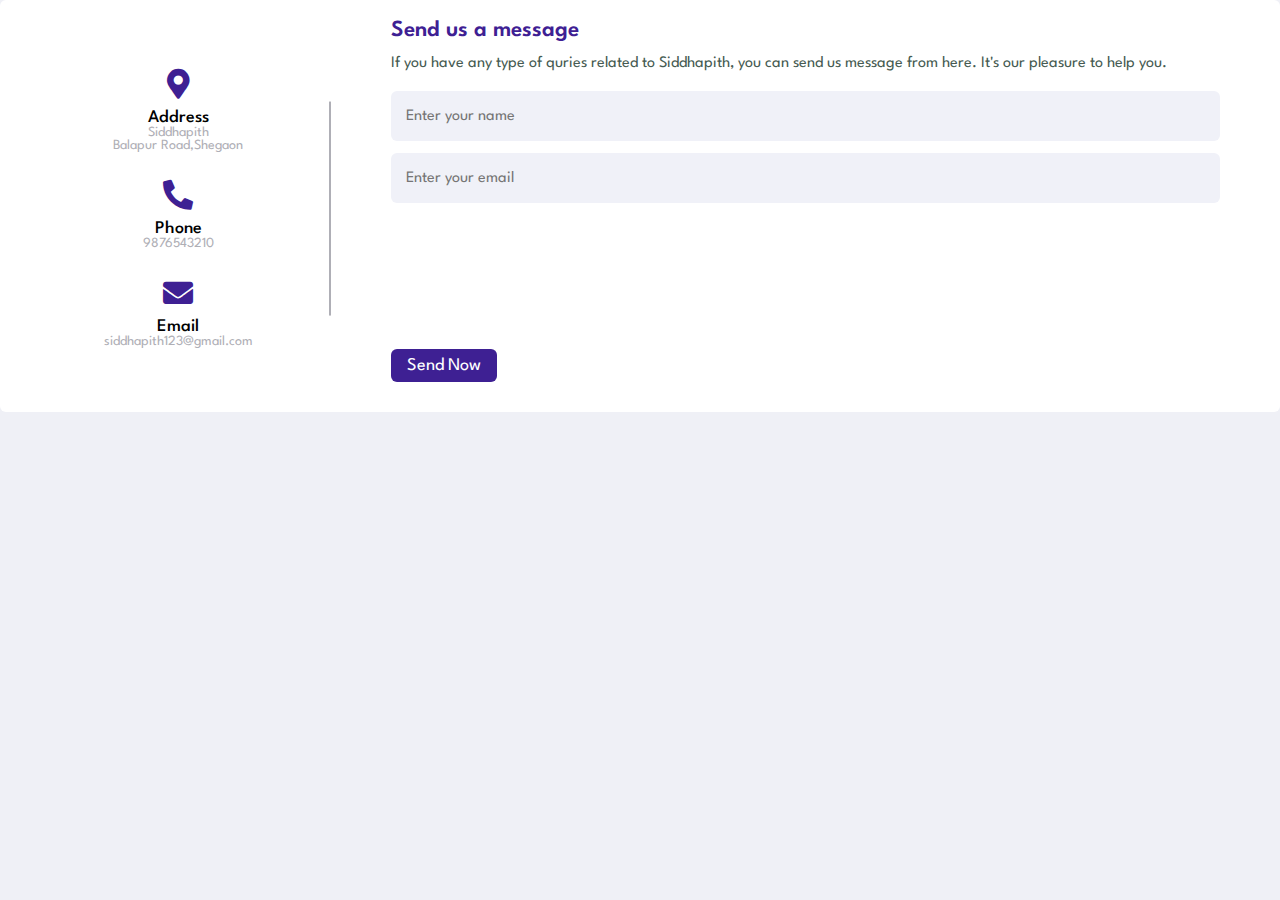
<file: projectcode/contact.html>
<!DOCTYPE html>
<html lang="en" dir="ltr">
  <head>
    <meta charset="UTF-8">
    <link rel="stylesheet" href="style.css">
    <!-- Fontawesome CDN Link -->
    <link rel="stylesheet" href="https://cdnjs.cloudflare.com/ajax/libs/font-awesome/5.15.2/css/all.min.css"/>
     <meta name="viewport" content="width=device-width, initial-scale=1.0">
   </head>
<body>
  <div class="container">
    <div class="content">
      <div class="left-side">
        <div class="address details">
          <i class="fas fa-map-marker-alt"></i>
          <div class="topic">Address</div>
          <div class="text-one">Siddhapith</div>
          <div class="text-two">Balapur Road,Shegaon</div>
        </div>
        <div class="phone details">
          <i class="fas fa-phone-alt"></i>
          <div class="topic">Phone</div>
          <div class="text-one">9876543210</div>
        </div>
        <div class="email details">
          <i class="fas fa-envelope"></i>
          <div class="topic">Email</div>
          <div class="text-one">siddhapith123@gmail.com</div>
          </div>
      </div>
      <div class="right-side">
        <div class="topic-text">Send us a message</div>
        <p>If you have any type of quries related to Siddhapith, you can send us message from here. It's our pleasure to help you.</p>
      <form action="#">
        <div class="input-box">
          <input type="text" placeholder="Enter your name">
        </div>
        <div class="input-box">
          <input type="text" placeholder="Enter your email">
        </div>
        <div class="input-box message-box">
          
        </div>
        <div class="button">
          <input type="button" value="Send Now" >
        </div>
      </form>
    </div>
    </div>
  </div>
</body>
</html>
</file>
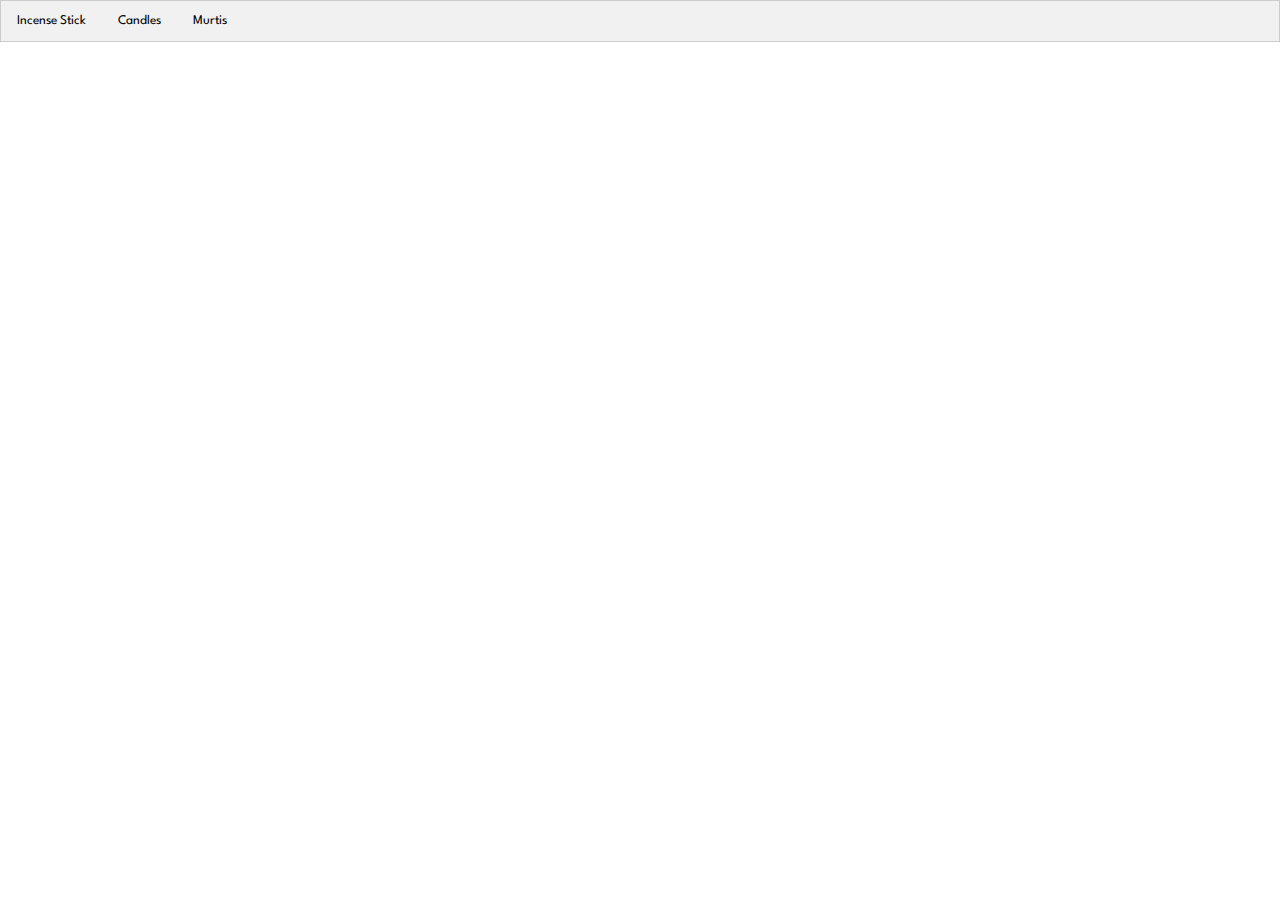
<file: projectcode/shop.html>
<!DOCTYPE html>
<html>
    <head>
        <title>Shopping</title>
        <meta charset="utf-8">
        <meta name = "viewport" content="width-device-width, initial-scale=1.0">
        <link rel = "stylesheet" href="shop_style.css">
    </head>

<body>
    <div class="tab">
        <button class="tablinks" onclick="openCity(event, 'London')">Incense Stick</button>
        <button class="tablinks" onclick="openCity(event, 'Paris')">Candles</button>
        <button class="tablinks" onclick="openCity(event, 'Tokyo')">Murtis</button>
      </div>
      
      <!-- Tab content -->
      <div id="Incense Stick" class="tabcontent">
        
      </div>
      
      <div id="Candles" class="tabcontent">
       
      </div>
      
      <div id="Murtis" class="tabcontent">
        
      </div> 
</body>

</html>
</file>
<file: projectcode/style.css>
@import url('https://fonts.googleapis.com/css?family=Spartan:wght@100;200;300;400;500;600;700;800;900&display=swap');
*{
    margin: 0;
    padding: 0;
    box-sizing: border-box;
    font-family: 'Spartan', sans-serif;
}
h1{
    font-size: 50px;
    line-height: 64px;
    color: #222;

}

h2{
    font-size: 46px;
    line-height: 54px;
    color: #222;
}

h4{
    font-size: 20px;
    color: #222;

}

h6 {
    font-weight: 700;
    font-size: 12px;

}

p{
    font-size: 16px;
    color: #465b52;
    margin: 15px 0 20px 0 ;
}

.section-p1{
    padding: 40px 80px;
}
.section-m1 {
    margin: 40px 0;
}
button.normal{
    font-size: 14px;
    font-weight: 600;
    padding: 15px 30px;
    color: #000;
    background-color: #fff;
    border-radius: 4px;
    cursor: pointer;
    border: none;
    outline: none;
    transition: 0.2s;
}
body {
    width: 100%;
    background-color: #eff0f6;
}


/* Header Start */
#header{
    display:flex;
    align-items: center;
    justify-content: space-between;
    padding: 20px 80px;
    background: #E3E6F3;
    box-shadow: 0 5px 15px rgba(0, 0, 0, 0.06);
    z-index: 999;
    position: sticky;
    top: 0;
    left: 0;
} 
#navbar{
    display: flex;
    align-items: center;
    justify-content: center;
}

#navbar li{
list-style: none;
padding: 0 20px;
position: relative ;
}

#navbar li a{
    text-decoration: none;
    font-size: 16px;
    font-weight: 600;
    color: #1a1a1a;
    transition: 0.3s ease;
}
#navbar li a:hover,
#navbar li a.active {
    color: #088178; 
}

#navbar li a.active::after,
#navbar li a:hover::after{
    content: "";
    width: 30%;
    height: 2px;
    background: #088178;
    position: absolute;
    bottom: -4px;
    left: 20px;
}
.dropdown-content {
  display: none;
  position: absolute;
  background-color: #f9f9f9;
  min-width: 160px;
  box-shadow: 0px 8px 16px 0px rgba(0,0,0,0.2);
  z-index: 1;
}

.dropdown:hover .dropdown-content {
  display: block;
}

.dropdown-content a:hover {
  background-color: #ddd;
}

.dropdown-content {
  display: none;
  position: absolute;
  background-color: #f9f9f9;
  min-width: 160px;
  box-shadow: 0px 8px 16px 0px rgba(0,0,0,0.2);
  z-index: 1;
}

/* Links inside the dropdown */
.dropdown-content a {
  float: none;
  color: black;
  padding: 12px 16px;
  text-decoration: none;
  display: block;
  text-align: left;
}

/* Home Page */
#hero{
    background-image:url("img/collage.jpg") ;
    height: 113vh;
    width: 100%;
    background-size: cover;
    background-position: top 25% right 0;
    padding: 0 80px;
}
 
#feature{
    display: flex;
    align-items: center;
    justify-content: space-between;
    flex-flow:row;
    
   
    
}
#feature .fe-box{
    width:282.3px ;
    text-align: center;
   
    box-shadow: 5px 5px 5px rgba(0, 0, 0, 0.03);
    border: 2.1px solid #a0b4c4;
    border-radius: 4px;
    margin: 10px 0;
    transition: 1s;


}   

#feature .fe-box:hover{
    transform: scale(1.3);
    z-index: 2;
    box-shadow: 14px 14px 14px rgba(71, 16, 1, 0.1);
} 

#feature .fe-box img{
    width: 100%;
    margin: auto;
    margin-bottom: 10px;
}

#feature .fe-box h6{
    padding: 9px 8px 6px 8px;
    line-height: 1;
    border-radius: 4px;
    color: #041413;
    background-color: #d93c5e;
}
#body {
    position: relative;
    margin: 0;
  }
  
  .logo {
    width: 140px;
    height: 140px;
    position: absolute;
    top: 6px;
    left: 6px;
  }

  .col-4{

    flex-basis: 25%;
    
    padding: 10px;
    
    min-width: 200px; margin-bottom: 50px; }
    
    .col-4 img{width:100%;
    
    }

    #welcome.text-box{
        color: rgb(10, 31, 56);
        position: absolute;
        bottom:50%
    }
    #Banner{
        display: flex;
        flex-direction: column;
        justify-content: center;
        align-items: center;
        text-align: center;
        background-image: url(img/admission_open.jpg);
        width:100%;
        height: 70vh;
        background-size: cover;
        background-position: center;



    }
    #Banner h4{
        color: #fff;
        font-size: 16px;
    }
     
    #Banner h2{
        color: #fff;
        font-size: 30px;
        padding: 10px 0;
    }

    #Banner button:hover{
        background-color:#088178;
        color: #fff;
    }

    :root{
        --white-c: #fff;
        --black-c: #000;
        --body-background-c: #FD7AC0;
        --wrapper-background-c: #D4F1F4;
        --wrapper-shadow-c: rgba(0, 0, 0, 0.219);
        --buttons-background-c: rgba(255, 255, 255, 0.219);
        --buttons-active-background-c: rgba(135, 207, 235, 0.493);
      }
 
  footer{
    width: 100%;
    background: linear-gradient(to right,#00093c, #2d0b00);
    color: #fff;
    padding: 50px 0 30px;
    font-size: 13px;
    line-height: 20px;
}
.row{
    width: 85%;
    margin: auto;
    display: flex;
    flex-wrap: wrap;
    align-items: flex-start;
    justify-content: space-between;
}
.col{
    flex-basis: 25%;
    padding: 10px;
}
.col:nth-child(2), .col:nth-child(3){
    flex-basis: 15%;
}
.footer_logo{
    width: 80px;
    position: relative;
    top: -23px;
    left: -20px;
}
.footer_about{
    position: relative;
    top: -23px;
}
.col h3{
    width: fit-content;
    margin-bottom: 40px;
    position: relative;
}
.footer_email{
    width: fit-content;
    border-bottom: 1px solid #f66335;
    margin: 20px 0;
}
.col ul li{
    list-style: none;
    margin-bottom: 12px;
}
.col ul li a{
    text-decoration: none;
    color: #fff;
}
.col form{
    padding-bottom: 15px;
    display: flex;
    align-items: center;
    justify-content: space-between;
    border-bottom: 1px solid #f66335;
    margin-bottom: 50px;
}
.col form .icon{
    font-size: 18px;
    margin-right: 10px;
}
.col form input{
    width: 100%;
    background: transparent;
    color: #ccc;
    border: 0;
    outline: none;
}
.col form button{
    background: transparent;
    border: 0;
    outline: none;
    cursor: pointer;
}
.col form button .icon_right{
    font-size: 16px;
    color: #ccc;
}
.col .social_icons .social_icon{
    width: 30px;
    height: 30px;
    border-radius: 50%;
    text-align: center;
    line-height: 40px;
    font-size: 20px;
    color: #fff;
    background: #f66335;
    margin-right: 15px;
    padding: 5px;
    cursor: pointer;
}
hr{
    width: 90%;
    border: 0;
    border-bottom: 1px solid #ccc;
    margin: 20px auto;
}
footer .copyright{
    text-align: center;
}
.bottom_line{
    width: 100%;
    height: 5px;
    background: #767676;
    border-radius: 3px;
    position: absolute;
    top: 25px;
    left: 0;
    overflow: hidden;
}
.bottom_line span{
    width: 15px;
    height: 100%;
    background: #f66335;
    border-radius: 3px;
    position: absolute;
    top: 0;
    left: 10px;
    animation: moveline 2s linear infinite;
}
@keyframes moveline{
    0%{
        left:-20px;
    }
    100%{
        left:100%;
    }
}
  
.container{
    width: 100%;
    height: 100%;
    background: #fff;
    border-radius: 6px;
    padding: 20px 60px 30px 40px;
    
  }
  .container .content{
    display: flex;
    align-items: center;
    justify-content: space-between;
  }
  .container .content .left-side{
    width: 25%;
    height: 100%;
    display: flex;
    flex-direction: column;
    align-items: center;
    justify-content: center;
    margin-top: 15px;
    position: relative;
  }
  .content .left-side::before{
    content: '';
    position: absolute;
    height: 70%;
    width: 2px;
    right: -15px;
    top: 50%;
    transform: translateY(-50%);
    background: #afafb6;
  }
  .content .left-side .details{
    margin: 14px;
    text-align: center;
  }
  .content .left-side .details i{
    font-size: 30px;
    color: #3e2093;
    margin-bottom: 10px;
  }
  .content .left-side .details .topic{
    font-size: 18px;
    font-weight: 500;
  }
  .content .left-side .details .text-one,
  .content .left-side .details .text-two{
    font-size: 14px;
    color: #afafb6;
  }
  .container .content .right-side{
    width: 75%;
    margin-left: 75px;
  }
  .content .right-side .topic-text{
    font-size: 23px;
    font-weight: 600;
    color: #3e2093;
  }
  .right-side .input-box{
    height: 50px;
    width: 100%;
    margin: 12px 0;
  }
  .right-side .input-box input,
  .right-side .input-box textarea{
    height: 100%;
    width: 100%;
    border: none;
    outline: none;
    font-size: 16px;
    background: #F0F1F8;
    border-radius: 6px;
    padding: 0 15px;
    resize: none;
  }
  .right-side .message-box{
    min-height: 110px;
  }
  .right-side .input-box textarea{
    padding-top: 6px;
  }
  .right-side .button{
    display: inline-block;
    margin-top: 12px;
  }
  .right-side .button input[type="button"]{
    color: #fff;
    font-size: 18px;
    outline: none;
    border: none;
    padding: 8px 16px;
    border-radius: 6px;
    background: #3e2093;
    cursor: pointer;
    transition: all 0.3s ease;
  }
  .button input[type="button"]:hover{
    background: #5029bc;
  }
  
  @media (max-width: 950px) {
    .container{
      width: 90%;
      padding: 30px 40px 40px 35px ;
    }
    .container .content .right-side{
     width: 75%;
     margin-left: 55px;
  }
  }
  @media (max-width: 820px) {
    .container{
      margin: 40px 0;
      height: 100%;
    }
    .container .content{
      flex-direction: column-reverse;
    }
   .container .content .left-side{
     width: 100%;
     flex-direction: row;
     margin-top: 40px;
     justify-content: center;
     flex-wrap: wrap;
   }
   .container .content .left-side::before{
     display: none;
   }
   .container .content .right-side{
     width: 100%;
     margin-left: 0;
   }
  }
  /* Style all font awesome icons */
.fa {
  padding: 20px;
  font-size: 30px;
  width: 50px;
  text-align: center;
  text-decoration: none;
}

/* Add a hover effect if you want */
.fa:hover {
  opacity: 0.7;
}

/* Set a specific color for each brand */

/* Facebook */
.fa-facebook {
  background: #3B5998;
  color: white;
}

/* Twitter */
.fa-twitter {
  background: #55ACEE;
  color: white;
}
/* Instagram*/
.fa-instagram{
  background: #63084b;
  color: white;
}
</file>
<file: projectcode/shop_style.css>
/* Style the tab */

@import url('https://fonts.googleapis.com/css?family=Spartan:wght@100;200;300;400;500;600;700;800;900&display=swap');

*{
    margin: 0;
    padding: 0;
    box-sizing: border-box;
    font-family: 'Spartan', sans-serif;
}

h1{
    font-size: 50px;
    line-height: 64px;
    color: #222;

}

h2{
    font-size: 46px;
    line-height: 54px;
    color: #222;
}

h4{
    font-size: 20px;
    color: #222;

}

h6 {
    font-weight: 700;
    font-size: 12px;

}

p{
    font-size: 16px;
    color: #465b52;
    margin: 15px 0 20px 0 ;
}

.tab {
    overflow: hidden;
    border: 1px solid #ccc;
    background-color: #f1f1f1;
  }
  
  /* Style the buttons that are used to open the tab content */
  .tab button {
    background-color: inherit;
    float: left;
    border: none;
    outline: none;
    cursor: pointer;
    padding: 14px 16px;
    transition: 0.3s;
  }
  
  /* Change background color of buttons on hover */
  .tab button:hover {
    background-color: #ddd;
  }
  
  /* Create an active/current tablink class */
  .tab button.active {
    background-color: #ccc;
  }
  
  /* Style the tab content */
  .tabcontent {
    display: none;
    padding: 6px 12px;
    border: 1px solid #ccc;
    border-top: none;
  }
  
  .tabcontent {
    animation: fadeEffect 1s; /* Fading effect takes 1 second */
  }
  
  /* Go from zero to full opacity */
  @keyframes fadeEffect {
    from {opacity: 0;}
    to {opacity: 1;}
  }
</file>
